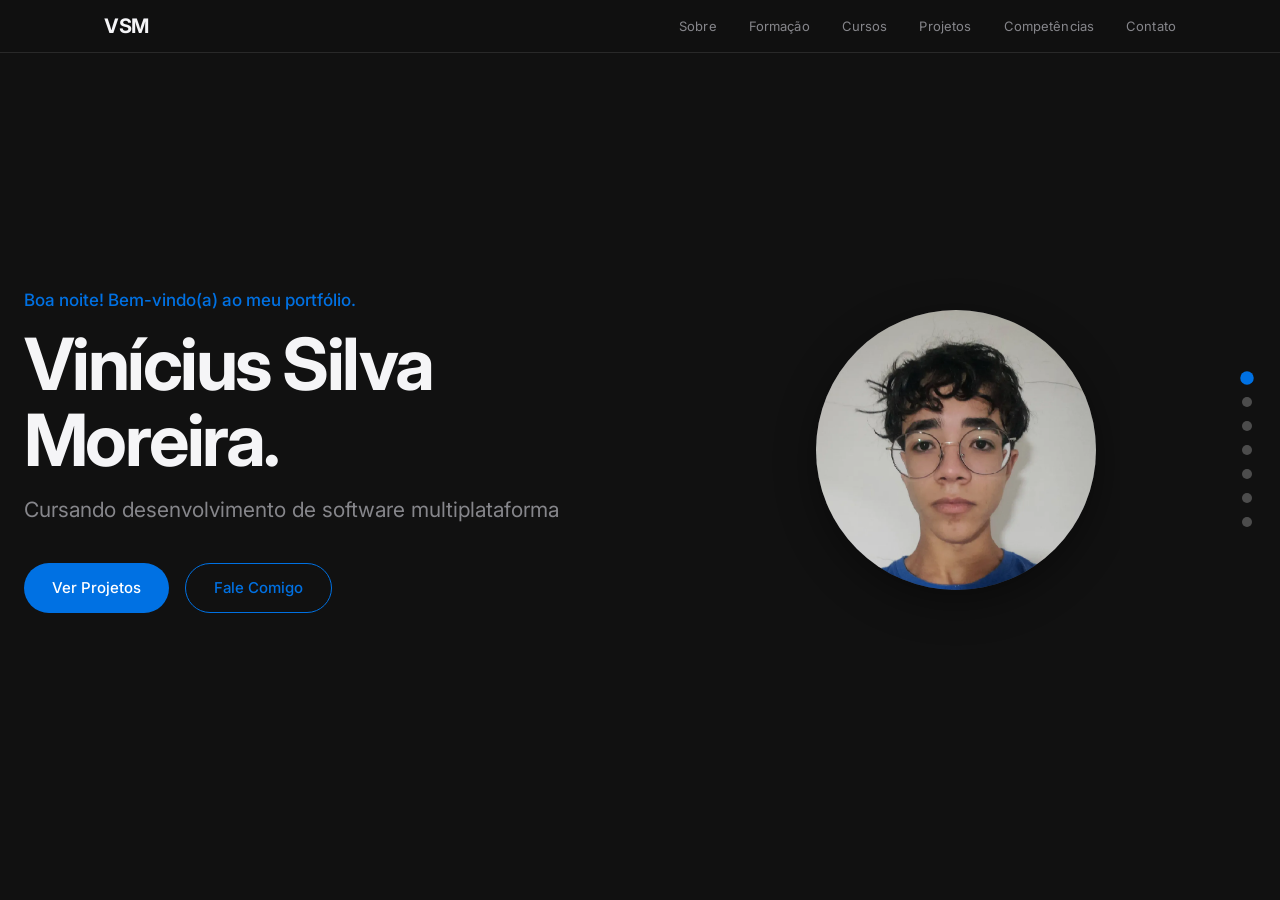
<file: index.html>
<!DOCTYPE html>
<html lang="pt-BR">
<head>
  <meta charset="UTF-8">
  <meta name="viewport" content="width=device-width, initial-scale=1.0">
  <title>Vinícius Silva Moreira — Portfólio</title>
  <link rel="stylesheet" href="css/style.css">
  <link rel="preconnect" href="https://fonts.googleapis.com">
  <link rel="preconnect" href="https://fonts.gstatic.com" crossorigin>
  <link href="https://fonts.googleapis.com/css2?family=Inter:wght@300;400;500;600;700&display=swap" rel="stylesheet">
</head>
<body>

  <nav id="navbar">
    <div class="nav-container">
      <a href="#hero" class="nav-logo">VSM</a>
      <button class="nav-toggle" id="navToggle" aria-label="Menu">
        <span></span>
        <span></span>
        <span></span>
      </button>
      <ul class="nav-links" id="navLinks">
        <li><a href="#sobre">Sobre</a></li>
        <li><a href="#formacao">Formação</a></li>
        <li><a href="#cursos">Cursos</a></li>
        <li><a href="#projetos">Projetos</a></li>
        <li><a href="#competencias">Competências</a></li>
        <li><a href="#contato">Contato</a></li>
      </ul>
    </div>
  </nav>

  <div id="fullpage">

  <section id="hero" class="fp-section active section-dark" data-theme="dark">
    <div class="hero-content">
      <div class="hero-greeting" id="greeting"></div>
      <h1 class="hero-title">
        Vinícius Silva<br>
        <span class="hero-highlight">Moreira.</span>
      </h1>
      <p class="hero-subtitle">Cursando desenvolvimento de software multiplataforma</p>
      <div class="hero-cta">
        <a href="#projetos" class="btn btn-primary">Ver Projetos</a>
        <a href="#contato" class="btn btn-secondary">Fale Comigo</a>
      </div>
    </div>
    <div class="hero-image">
      <div class="hero-avatar">
        <img src="img/200679507.png" alt="Foto de Vinícius Silva Moreira" onerror="this.style.display='none'; this.parentElement.classList.add('avatar-placeholder');">
      </div>
    </div>
  </section>

  <section id="sobre" class="section section-dark fp-section" data-theme="dark">
    <div class="container">
      <span class="section-label">Apresentação</span>
      <h2 class="section-title">Sobre mim.</h2>
      <div class="about-grid fp-inner">
        <div class="about-text">
          <p>
            Olá! Meu nome é Vinicius e possuo forte interesse por research em inteligência artificial e temas similares a matemática.
          </p>
          <p>
            Meu objetivo é atuar com pesquisa de fronteira e contribuir para novas descobertas na área de machine learning.
          </p>
        </div>
        
      </div>
    </div>
  </section>

  <section id="formacao" class="section section-dark fp-section" data-theme="dark">
    <div class="container">
      <span class="section-label">Educação</span>
      <h2 class="section-title">Formação Acadêmica.</h2>
      <div class="timeline fp-inner">
        <div class="timeline-item">
          <div class="timeline-dot"></div>
          <div class="timeline-content">
            <span class="timeline-date">2025 — Atualmente</span>
            <h3>Desenvolvimento de software multiplataforma</h3>
            <p>Fatec SJC - Prof. Jessen Vidal</p>
            <p class="timeline-desc">Tecnologo com foco em desenvolvimento de sistemas e tecnologias diversas.</p>
          </div>
        </div>
        <div class="timeline-item">
          <div class="timeline-dot"></div>
          <div class="timeline-content">
            <span class="timeline-date">2022 — 2024</span>
            <h3>Ensino Médio</h3>
            <p>Nelson Monteiro</p>
            <p class="timeline-desc">Ensino médio completo com ênfase em ciências exatas.</p>
          </div>
        </div>
      </div>
    </div>
  </section>

  <section id="cursos" class="section section-dark fp-section" data-theme="dark">
    <div class="container">
      <span class="section-label">Certificações</span>
      <h2 class="section-title">Cursos Complementares.</h2>
      <div class="courses-grid fp-inner" id="coursesContainer">
      </div>
    </div>
  </section>

  <section id="projetos" class="section section-dark fp-section" data-theme="dark">
    <div class="container">
      <span class="section-label">Trabalhos</span>
      <h2 class="section-title">Contribuições Open Source / Projetos</h2>
      <div class="fp-inner">
      <div class="filter-bar">
        <button class="filter-btn active" data-filter="todos">Todos</button>
        <button class="filter-btn" data-filter="logica">Open Source</button>
        <button class="filter-btn" data-filter="mobile">Mobile</button>
      </div>
      <div class="projects-grid" id="projectsContainer">
      </div>
      </div>
    </div>
  </section>

  <section id="competencias" class="section section-dark fp-section" data-theme="dark">
    <div class="container">
      <span class="section-label">Habilidades</span>
      <h2 class="section-title">Competências.</h2>
      <div class="skills-wrapper fp-inner">
        <div class="skills-block">
          <h3 class="skills-category">Técnicas</h3>
          <div class="skills-grid" id="techSkillsContainer">
          </div>
        </div>
        <div class="skills-block">
          <h3 class="skills-category">Interpessoais</h3>
          <div class="skills-grid" id="softSkillsContainer">
          </div>
        </div>
      </div>
    </div>
  </section>

  <section id="contato" class="section section-dark fp-section" data-theme="dark">
    <div class="container">
      <span class="section-label">Conecte-se</span>
      <h2 class="section-title">Vamos conversar.</h2>
      <div class="fp-inner">
      <div class="links-grid">
        <a href="https://github.com/Viniciuss-Moreira" target="_blank" class="link-card">
          <div class="link-icon">
            <svg viewBox="0 0 24 24" fill="currentColor"><path d="M12 0c-6.626 0-12 5.373-12 12 0 5.302 3.438 9.8 8.207 11.387.599.111.793-.261.793-.577v-2.234c-3.338.726-4.033-1.416-4.033-1.416-.546-1.387-1.333-1.756-1.333-1.756-1.089-.745.083-.729.083-.729 1.205.084 1.839 1.237 1.839 1.237 1.07 1.834 2.807 1.304 3.492.997.107-.775.418-1.305.762-1.604-2.665-.305-5.467-1.334-5.467-5.931 0-1.311.469-2.381 1.236-3.221-.124-.303-.535-1.524.117-3.176 0 0 1.008-.322 3.301 1.23.957-.266 1.983-.399 3.003-.404 1.02.005 2.047.138 3.006.404 2.291-1.552 3.297-1.23 3.297-1.23.653 1.653.242 2.874.118 3.176.77.84 1.235 1.911 1.235 3.221 0 4.609-2.807 5.624-5.479 5.921.43.372.823 1.102.823 2.222v3.293c0 .319.192.694.801.576 4.765-1.589 8.199-6.086 8.199-11.386 0-6.627-5.373-12-12-12z"/></svg>
          </div>
          <span>GitHub</span>
        </a>
        <a href="https://linkedin.com/in/viniciusmoreira-" target="_blank" class="link-card">
          <div class="link-icon">
            <svg viewBox="0 0 24 24" fill="currentColor"><path d="M20.447 20.452h-3.554v-5.569c0-1.328-.027-3.037-1.852-3.037-1.853 0-2.136 1.445-2.136 2.939v5.667H9.351V9h3.414v1.561h.046c.477-.9 1.637-1.85 3.37-1.85 3.601 0 4.267 2.37 4.267 5.455v6.286zM5.337 7.433c-1.144 0-2.063-.926-2.063-2.065 0-1.138.92-2.063 2.063-2.063 1.14 0 2.064.925 2.064 2.063 0 1.139-.925 2.065-2.064 2.065zm1.782 13.019H3.555V9h3.564v11.452zM22.225 0H1.771C.792 0 0 .774 0 1.729v20.542C0 23.227.792 24 1.771 24h20.451C23.2 24 24 23.227 24 22.271V1.729C24 .774 23.2 0 22.222 0h.003z"/></svg>
          </div>
          <span>LinkedIn</span>
        </a>
        <a href="mailto:vinicius@icloud.com" class="link-card">
          <div class="link-icon">
            <svg viewBox="0 0 24 24" fill="currentColor"><path d="M20 4H4c-1.1 0-1.99.9-1.99 2L2 18c0 1.1.9 2 2 2h16c1.1 0 2-.9 2-2V6c0-1.1-.9-2-2-2zm0 4l-8 5-8-5V6l8 5 8-5v2z"/></svg>
          </div>
          <span>E-mail</span>
        </a>
        <a href="https://wa.me/5500000000000" target="_blank" class="link-card">
          <div class="link-icon">
            <svg viewBox="0 0 24 24" fill="currentColor"><path d="M17.472 14.382c-.297-.149-1.758-.867-2.03-.967-.273-.099-.471-.148-.67.15-.197.297-.767.966-.94 1.164-.173.199-.347.223-.644.075-.297-.15-1.255-.463-2.39-1.475-.883-.788-1.48-1.761-1.653-2.059-.173-.297-.018-.458.13-.606.134-.133.298-.347.446-.52.149-.174.198-.298.298-.497.099-.198.05-.371-.025-.52-.075-.149-.669-1.612-.916-2.207-.242-.579-.487-.5-.669-.51-.173-.008-.371-.01-.57-.01-.198 0-.52.074-.792.372-.272.297-1.04 1.016-1.04 2.479 0 1.462 1.065 2.875 1.213 3.074.149.198 2.096 3.2 5.077 4.487.709.306 1.262.489 1.694.625.712.227 1.36.195 1.871.118.571-.085 1.758-.719 2.006-1.413.248-.694.248-1.289.173-1.413-.074-.124-.272-.198-.57-.347m-5.421 7.403h-.004a9.87 9.87 0 01-5.031-1.378l-.361-.214-3.741.982.998-3.648-.235-.374a9.86 9.86 0 01-1.51-5.26c.001-5.45 4.436-9.884 9.888-9.884 2.64 0 5.122 1.03 6.988 2.898a9.825 9.825 0 012.893 6.994c-.003 5.45-4.437 9.884-9.885 9.884m8.413-18.297A11.815 11.815 0 0012.05 0C5.495 0 .16 5.335.157 11.892c0 2.096.547 4.142 1.588 5.945L.057 24l6.305-1.654a11.882 11.882 0 005.683 1.448h.005c6.554 0 11.89-5.335 11.893-11.893a11.821 11.821 0 00-3.48-8.413z"/></svg>
          </div>
          <span>WhatsApp</span>
        </a>
      </div>
      </div>
    </div>

    <footer>
      <div class="container">
        <p>&copy; 2026 Vinícius Silva Moreira</p>
      </div>
    </footer>
  </section>

  </div>

  <nav class="page-dots" id="pageDots"></nav>

  <script src="js/script.js"></script>
</body>
</html>
</file>
<file: css/style.css>
*, *::before, *::after {
  margin: 0;
  padding: 0;
  box-sizing: border-box;
}

:root {
  --white: #ffffff;
  --bg-primary: #fbfbfd;
  --bg-dark: #111111;
  --bg-card: rgba(255, 255, 255, 0.72);
  --bg-card-dark: rgba(255, 255, 255, 0.06);
  --text-primary: #1d1d1f;
  --text-secondary: #86868b;
  --text-light: #f5f5f7;
  --accent: #0071e3;
  --accent-hover: #0077ED;
  --border: rgba(0, 0, 0, 0.08);
  --border-light: rgba(255, 255, 255, 0.1);
  --shadow-sm: 0 2px 8px rgba(0, 0, 0, 0.04);
  --shadow-md: 0 4px 20px rgba(0, 0, 0, 0.08);
  --shadow-lg: 0 12px 40px rgba(0, 0, 0, 0.12);
  --radius-sm: 12px;
  --radius-md: 18px;
  --radius-lg: 24px;
  --transition: 0.3s cubic-bezier(0.25, 0.1, 0.25, 1);
  --font: 'Inter', -apple-system, BlinkMacSystemFont, 'SF Pro Display', 'Segoe UI', Roboto, sans-serif;
}

html {
  font-size: 16px;
  overflow: hidden;
  height: 100%;
}

body {
  font-family: var(--font);
  background: var(--bg-dark);
  color: var(--text-light);
  line-height: 1.6;
  -webkit-font-smoothing: antialiased;
  -moz-osx-font-smoothing: grayscale;
  overflow: hidden;
  height: 100%;
}

a {
  text-decoration: none;
  color: inherit;
}

img {
  max-width: 100%;
  display: block;
}

.container {
  max-width: 1120px;
  margin: 0 auto;
  padding: 0 24px;
}

#fullpage {
  height: 100vh;
  overflow: hidden;
  position: relative;
}

.fp-section {
  height: 100vh;
  width: 100%;
  position: absolute;
  top: 0;
  left: 0;
  opacity: 0;
  visibility: hidden;
  transition: opacity 0.8s cubic-bezier(0.65, 0, 0.35, 1),
              transform 0.8s cubic-bezier(0.65, 0, 0.35, 1);
  transform: translateY(60px);
  display: flex;
  align-items: center;
  overflow-y: auto;
  overflow-x: hidden;
}

.fp-section.active {
  opacity: 1;
  visibility: visible;
  transform: translateY(0);
  z-index: 2;
}

.fp-section.leaving-up {
  opacity: 0;
  transform: translateY(-60px);
  z-index: 1;
}

.fp-section.leaving-down {
  opacity: 0;
  transform: translateY(60px);
  z-index: 1;
}

.fp-section .section-label,
.fp-section .section-title,
.fp-section .hero-greeting,
.fp-section .hero-title,
.fp-section .hero-subtitle,
.fp-section .hero-cta,
.fp-section .hero-image {
  opacity: 0;
  transform: translateY(30px);
  transition: opacity 0.6s ease, transform 0.6s ease;
}

.fp-section.active .section-label    { opacity: 1; transform: translateY(0); transition-delay: 0.15s; }
.fp-section.active .section-title    { opacity: 1; transform: translateY(0); transition-delay: 0.25s; }
.fp-section.active .hero-greeting     { opacity: 1; transform: translateY(0); transition-delay: 0.1s; }
.fp-section.active .hero-title        { opacity: 1; transform: translateY(0); transition-delay: 0.2s; }
.fp-section.active .hero-subtitle     { opacity: 1; transform: translateY(0); transition-delay: 0.35s; }
.fp-section.active .hero-cta          { opacity: 1; transform: translateY(0); transition-delay: 0.5s; }
.fp-section.active .hero-image        { opacity: 1; transform: translateY(0); transition-delay: 0.4s; }

.fp-inner {
  opacity: 0;
  transform: translateY(25px);
  transition: opacity 0.7s ease 0.3s, transform 0.7s ease 0.3s;
}

.fp-section.active .fp-inner {
  opacity: 1;
  transform: translateY(0);
}


.page-dots {
  position: fixed;
  right: 28px;
  top: 50%;
  transform: translateY(-50%);
  z-index: 999;
  display: flex;
  flex-direction: column;
  gap: 14px;
}

.page-dot {
  width: 10px;
  height: 10px;
  border-radius: 50%;
  background: rgba(134, 134, 139, 0.35);
  border: none;
  cursor: pointer;
  transition: all 0.4s cubic-bezier(0.25, 0.1, 0.25, 1);
  padding: 0;
  position: relative;
}

.page-dot::before {
  content: attr(data-label);
  position: absolute;
  right: 22px;
  top: 50%;
  transform: translateY(-50%);
  font-size: 0.6875rem;
  font-weight: 500;
  white-space: nowrap;
  color: var(--text-secondary);
  opacity: 0;
  pointer-events: none;
  transition: opacity 0.3s ease;
}

.page-dot:hover::before {
  opacity: 1;
}

.page-dot.active {
  background: var(--accent);
  transform: scale(1.35);
}

.page-dots.on-dark .page-dot {
  background: rgba(255, 255, 255, 0.25);
}

.page-dots.on-dark .page-dot.active {
  background: var(--accent);
}

.page-dots.on-dark .page-dot::before {
  color: var(--text-secondary);
}

#navbar {
  position: fixed;
  top: 0;
  left: 0;
  width: 100%;
  z-index: 1000;
  background: rgba(17, 17, 17, 0.72);
  backdrop-filter: saturate(180%) blur(20px);
  -webkit-backdrop-filter: saturate(180%) blur(20px);
  border-bottom: 1px solid var(--border-light);
  transition: var(--transition);
}

#navbar.scrolled {
  background: rgba(17, 17, 17, 0.92);
}

.nav-container {
  max-width: 1120px;
  margin: 0 auto;
  padding: 0 24px;
  display: flex;
  align-items: center;
  justify-content: space-between;
  height: 52px;
}

.nav-logo {
  font-size: 1.25rem;
  font-weight: 700;
  letter-spacing: -0.02em;
  color: var(--text-light);
}

.nav-links {
  display: flex;
  list-style: none;
  gap: 32px;
}

.nav-links a {
  font-size: 0.8125rem;
  font-weight: 400;
  color: var(--text-secondary);
  transition: color var(--transition);
  letter-spacing: 0.01em;
}

.nav-links a:hover {
  color: var(--text-primary);
}

.nav-toggle {
  display: none;
  flex-direction: column;
  gap: 5px;
  background: none;
  border: none;
  cursor: pointer;
  padding: 4px;
}

.nav-toggle span {
  width: 20px;
  height: 1.5px;
  background: var(--text-light);
  border-radius: 2px;
  transition: var(--transition);
}

.nav-toggle.active span:nth-child(1) {
  transform: rotate(45deg) translate(4px, 5px);
}

.nav-toggle.active span:nth-child(2) {
  opacity: 0;
}

.nav-toggle.active span:nth-child(3) {
  transform: rotate(-45deg) translate(4px, -5px);
}

#hero {
  height: 100vh;
  display: flex;
  align-items: center;
  justify-content: center;
  padding: 0 24px;
  max-width: 1120px;
  margin: 0 auto;
  gap: 60px;
}

.hero-content {
  flex: 1;
}

.hero-greeting {
  font-size: 1.0625rem;
  font-weight: 500;
  color: var(--accent);
  margin-bottom: 12px;
}

.hero-title {
  font-size: clamp(2.5rem, 6vw, 4.5rem);
  font-weight: 700;
  line-height: 1.05;
  letter-spacing: -0.035em;
  color: var(--text-light);
  margin-bottom: 16px;
}

.hero-highlight {
  color: var(--text-light);
}

.hero-subtitle {
  font-size: 1.3125rem;
  color: var(--text-secondary);
  font-weight: 400;
  margin-bottom: 36px;
}

.hero-cta {
  display: flex;
  gap: 16px;
  flex-wrap: wrap;
}

.hero-image {
  flex-shrink: 0;
}

.hero-avatar {
  width: 280px;
  height: 280px;
  border-radius: 50%;
  overflow: hidden;
  background: linear-gradient(135deg, #2a2a2e, #3a3a3e);
  box-shadow: 0 12px 40px rgba(0, 0, 0, 0.4);
}

.hero-avatar img {
  width: 100%;
  height: 100%;
  object-fit: cover;
}

.hero-avatar.avatar-placeholder {
  display: flex;
  align-items: center;
  justify-content: center;
  background: linear-gradient(135deg, var(--accent), #a855f7);
}

.hero-avatar.avatar-placeholder::after {
  content: 'V';
  font-size: 6rem;
  font-weight: 700;
  color: white;
  opacity: 0.8;
}

.btn {
  display: inline-flex;
  align-items: center;
  justify-content: center;
  padding: 12px 28px;
  font-size: 0.9375rem;
  font-weight: 500;
  border-radius: 980px;
  transition: var(--transition);
  cursor: pointer;
  border: none;
  font-family: var(--font);
}

.btn-primary {
  background: var(--accent);
  color: var(--white);
}

.btn-primary:hover {
  background: var(--accent-hover);
  transform: scale(1.02);
}

.btn-secondary {
  background: transparent;
  color: var(--accent);
  border: 1.5px solid var(--accent);
}

.btn-secondary:hover {
  background: var(--accent);
  color: var(--white);
}

.section {
  width: 100%;
  padding: 0;
}

.section > .container {
  padding-top: 80px;
  padding-bottom: 80px;
  max-height: 100vh;
}

.section-dark {
  background: var(--bg-dark);
  color: var(--text-light);
}

.section-label {
  display: inline-block;
  font-size: 0.8125rem;
  font-weight: 600;
  text-transform: uppercase;
  letter-spacing: 0.12em;
  color: var(--accent);
  margin-bottom: 8px;
}

.section-title {
  font-size: clamp(2rem, 4vw, 3.25rem);
  font-weight: 700;
  letter-spacing: -0.03em;
  line-height: 1.1;
  margin-bottom: 48px;
}

.section-dark .section-title {
  color: var(--text-light);
}


/* ---------- SOBRE ---------- */
.about-grid {
  display: grid;
  grid-template-columns: 1.5fr 1fr;
  gap: 60px;
  align-items: start;
}

.about-text p {
  font-size: 1.0625rem;
  color: var(--text-secondary);
  line-height: 1.7;
  margin-bottom: 16px;
}

.about-info {
  display: flex;
  flex-direction: column;
  gap: 16px;
}

.info-card {
  display: flex;
  align-items: center;
  gap: 16px;
  padding: 20px;
  background: var(--bg-card-dark);
  border: 1px solid var(--border-light);
  border-radius: var(--radius-sm);
  backdrop-filter: blur(12px);
  -webkit-backdrop-filter: blur(12px);
  box-shadow: none;
  transition: var(--transition);
}

.info-card:hover {
  background: rgba(255, 255, 255, 0.09);
  transform: translateY(-2px);
}

.info-icon {
  font-size: 1.5rem;
  width: 44px;
  height: 44px;
  display: flex;
  align-items: center;
  justify-content: center;
  background: var(--bg-primary);
  border-radius: 12px;
  flex-shrink: 0;
}

.info-label {
  display: block;
  font-size: 0.75rem;
  color: var(--text-secondary);
  font-weight: 500;
  text-transform: uppercase;
  letter-spacing: 0.06em;
}

.info-value {
  display: block;
  font-size: 0.9375rem;
  font-weight: 500;
  color: var(--text-light);
  margin-top: 2px;
}

.timeline {
  position: relative;
  padding-left: 40px;
}

.timeline::before {
  content: '';
  position: absolute;
  left: 8px;
  top: 8px;
  bottom: 8px;
  width: 2px;
  background: var(--border-light);
}

.timeline-item {
  position: relative;
  margin-bottom: 40px;
}

.timeline-item:last-child {
  margin-bottom: 0;
}

.timeline-dot {
  position: absolute;
  left: -36px;
  top: 6px;
  width: 14px;
  height: 14px;
  border-radius: 50%;
  background: var(--accent);
  border: 3px solid var(--bg-dark);
}

.timeline-content h3 {
  font-size: 1.25rem;
  font-weight: 600;
  margin-bottom: 4px;
  color: var(--text-light);
}

.timeline-content p {
  font-size: 0.9375rem;
  color: var(--text-secondary);
}

.timeline-date {
  display: inline-block;
  font-size: 0.8125rem;
  font-weight: 600;
  color: var(--accent);
  margin-bottom: 8px;
  letter-spacing: 0.02em;
}

.timeline-desc {
  margin-top: 8px;
  line-height: 1.6;
}


.courses-grid {
  display: grid;
  grid-template-columns: repeat(auto-fill, minmax(320px, 1fr));
  gap: 20px;
}

.course-card {
  padding: 28px;
  background: var(--bg-card-dark);
  border: 1px solid var(--border-light);
  border-radius: var(--radius-md);
  backdrop-filter: blur(12px);
  -webkit-backdrop-filter: blur(12px);
  box-shadow: none;
  transition: var(--transition);
}

.course-card:hover {
  background: rgba(255, 255, 255, 0.09);
  transform: translateY(-4px);
}

.course-card h3 {
  font-size: 1.0625rem;
  font-weight: 600;
  margin-bottom: 8px;
  color: var(--text-light);
}

.course-meta {
  display: flex;
  gap: 16px;
  font-size: 0.8125rem;
  color: var(--text-secondary);
}

.course-meta span {
  display: inline-flex;
  align-items: center;
  gap: 4px;
}

.filter-bar {
  display: flex;
  gap: 8px;
  margin-bottom: 36px;
  flex-wrap: wrap;
}

.filter-btn {
  padding: 8px 20px;
  font-size: 0.8125rem;
  font-weight: 500;
  font-family: var(--font);
  border: 1.5px solid var(--border-light);
  background: transparent;
  color: var(--text-secondary);
  border-radius: 980px;
  cursor: pointer;
  transition: var(--transition);
}

.filter-btn:hover,
.filter-btn.active {
  background: var(--accent);
  border-color: var(--accent);
  color: var(--white);
}

.projects-grid {
  display: grid;
  grid-template-columns: repeat(auto-fill, minmax(340px, 1fr));
  gap: 24px;
}

.project-card {
  background: var(--bg-card-dark);
  border: 1px solid var(--border-light);
  border-radius: var(--radius-md);
  padding: 32px;
  transition: var(--transition);
  display: flex;
  flex-direction: column;
}

.project-card:hover {
  background: rgba(255, 255, 255, 0.09);
  transform: translateY(-4px);
  box-shadow: 0 8px 30px rgba(0, 0, 0, 0.3);
}

.project-card.hidden {
  display: none;
}

.project-card h3 {
  font-size: 1.1875rem;
  font-weight: 600;
  margin-bottom: 10px;
  color: var(--text-light);
}

.project-card p {
  font-size: 0.9375rem;
  color: var(--text-secondary);
  line-height: 1.6;
  margin-bottom: 20px;
  flex: 1;
}

.project-techs {
  display: flex;
  flex-wrap: wrap;
  gap: 8px;
  margin-bottom: 20px;
}

.tech-tag {
  font-size: 0.75rem;
  font-weight: 500;
  padding: 4px 12px;
  background: rgba(0, 113, 227, 0.15);
  color: var(--accent);
  border-radius: 980px;
  letter-spacing: 0.02em;
}

.project-link {
  display: inline-flex;
  align-items: center;
  gap: 6px;
  font-size: 0.875rem;
  font-weight: 500;
  color: var(--accent);
  transition: var(--transition);
}

.project-link:hover {
  gap: 10px;
}

.project-link::after {
  content: '→';
}


.skills-wrapper {
  display: grid;
  grid-template-columns: 1fr 1fr;
  gap: 60px;
}

.skills-category {
  font-size: 1.125rem;
  font-weight: 600;
  margin-bottom: 24px;
  color: var(--text-light);
}

.skills-grid {
  display: flex;
  flex-wrap: wrap;
  gap: 12px;
}

.skill-chip {
  padding: 10px 20px;
  font-size: 0.875rem;
  font-weight: 500;
  background: var(--bg-card-dark);
  border: 1px solid var(--border-light);
  border-radius: var(--radius-sm);
  color: var(--text-light);
  transition: var(--transition);
  backdrop-filter: blur(12px);
  -webkit-backdrop-filter: blur(12px);
}

.skill-chip:hover {
  border-color: var(--accent);
  color: var(--accent);
  box-shadow: var(--shadow-sm);
  transform: translateY(-2px);
}


.contact-desc {
  font-size: 1.125rem;
  color: var(--text-secondary);
  margin-bottom: 40px;
  max-width: 520px;
}

.links-grid {
  display: grid;
  grid-template-columns: repeat(auto-fill, minmax(200px, 1fr));
  gap: 16px;
}

.link-card {
  display: flex;
  align-items: center;
  gap: 16px;
  padding: 24px;
  background: var(--bg-card-dark);
  border: 1px solid var(--border-light);
  border-radius: var(--radius-md);
  transition: var(--transition);
}

.link-card:hover {
  background: rgba(255, 255, 255, 0.09);
  transform: translateY(-2px);
  border-color: var(--accent);
}

.link-icon {
  width: 40px;
  height: 40px;
  display: flex;
  align-items: center;
  justify-content: center;
  color: var(--text-light);
  flex-shrink: 0;
}

.link-icon svg {
  width: 24px;
  height: 24px;
}

.link-card span {
  font-size: 0.9375rem;
  font-weight: 500;
  color: var(--text-light);
}

footer {
  position: absolute;
  bottom: 0;
  left: 0;
  width: 100%;
  padding: 20px 0;
  text-align: center;
  background: transparent;
}

footer p {
  font-size: 0.75rem;
  color: rgba(134, 134, 139, 0.5);
}


@keyframes fadeIn {
  from { opacity: 0; }
  to { opacity: 1; }
}

@keyframes fadeInUp {
  from {
    opacity: 0;
    transform: translateY(24px);
  }
  to {
    opacity: 1;
    transform: translateY(0);
  }
}

.reveal {
  opacity: 0;
  transform: translateY(20px);
  transition: opacity 0.6s ease, transform 0.6s ease;
}

.fp-section.active .reveal {
  opacity: 1;
  transform: translateY(0);
}

.fp-section.active .reveal:nth-child(1) { transition-delay: 0.35s; }
.fp-section.active .reveal:nth-child(2) { transition-delay: 0.40s; }
.fp-section.active .reveal:nth-child(3) { transition-delay: 0.45s; }
.fp-section.active .reveal:nth-child(4) { transition-delay: 0.50s; }
.fp-section.active .reveal:nth-child(5) { transition-delay: 0.55s; }
.fp-section.active .reveal:nth-child(6) { transition-delay: 0.60s; }
.fp-section.active .reveal:nth-child(7) { transition-delay: 0.65s; }
.fp-section.active .reveal:nth-child(8) { transition-delay: 0.70s; }
.fp-section.active .reveal:nth-child(9) { transition-delay: 0.75s; }
.fp-section.active .reveal:nth-child(10) { transition-delay: 0.80s; }

@media (max-width: 1024px) {
  .about-grid {
    grid-template-columns: 1fr;
    gap: 40px;
  }

  .skills-wrapper {
    grid-template-columns: 1fr;
    gap: 40px;
  }

  .page-dots {
    right: 16px;
  }
}

@media (max-width: 768px) {
  /* mobile */
  .nav-toggle {
    display: flex;
  }

  .nav-links {
    position: fixed;
    top: 52px;
    left: 0;
    width: 100%;
    background: rgba(17, 17, 17, 0.97);
    backdrop-filter: saturate(180%) blur(20px);
    -webkit-backdrop-filter: saturate(180%) blur(20px);
    flex-direction: column;
    gap: 0;
    padding: 20px 0;
    border-bottom: 1px solid var(--border-light);
    transform: translateY(-120%);
    transition: transform 0.4s cubic-bezier(0.25, 0.1, 0.25, 1);
  }

  .nav-links.open {
    transform: translateY(0);
  }

  .nav-links li {
    text-align: center;
  }

  .nav-links a {
    display: block;
    padding: 14px 24px;
    font-size: 0.9375rem;
  }

  #hero {
    flex-direction: column-reverse;
    text-align: center;
    gap: 30px;
  }

  .hero-avatar {
    width: 150px;
    height: 150px;
  }

  .hero-cta {
    justify-content: center;
  }

  .hero-title {
    font-size: 2.2rem;
  }

  .section-title {
    font-size: 1.75rem;
    margin-bottom: 24px;
  }

  .courses-grid {
    grid-template-columns: 1fr;
  }

  .projects-grid {
    grid-template-columns: 1fr;
  }

  .links-grid {
    grid-template-columns: 1fr 1fr;
  }

  .page-dots {
    right: 12px;
    gap: 12px;
  }

  .page-dot {
    width: 8px;
    height: 8px;
  }

  .page-dot::before {
    display: none;
  }

  .fp-section {
    align-items: flex-start;
  }

  .section > .container {
    padding-top: 70px;
    padding-bottom: 40px;
  }
}

@media (max-width: 480px) {
  .links-grid {
    grid-template-columns: 1fr;
  }

  .hero-title {
    font-size: 1.85rem;
  }

  .btn {
    padding: 11px 24px;
    font-size: 0.875rem;
  }
}
</file>
